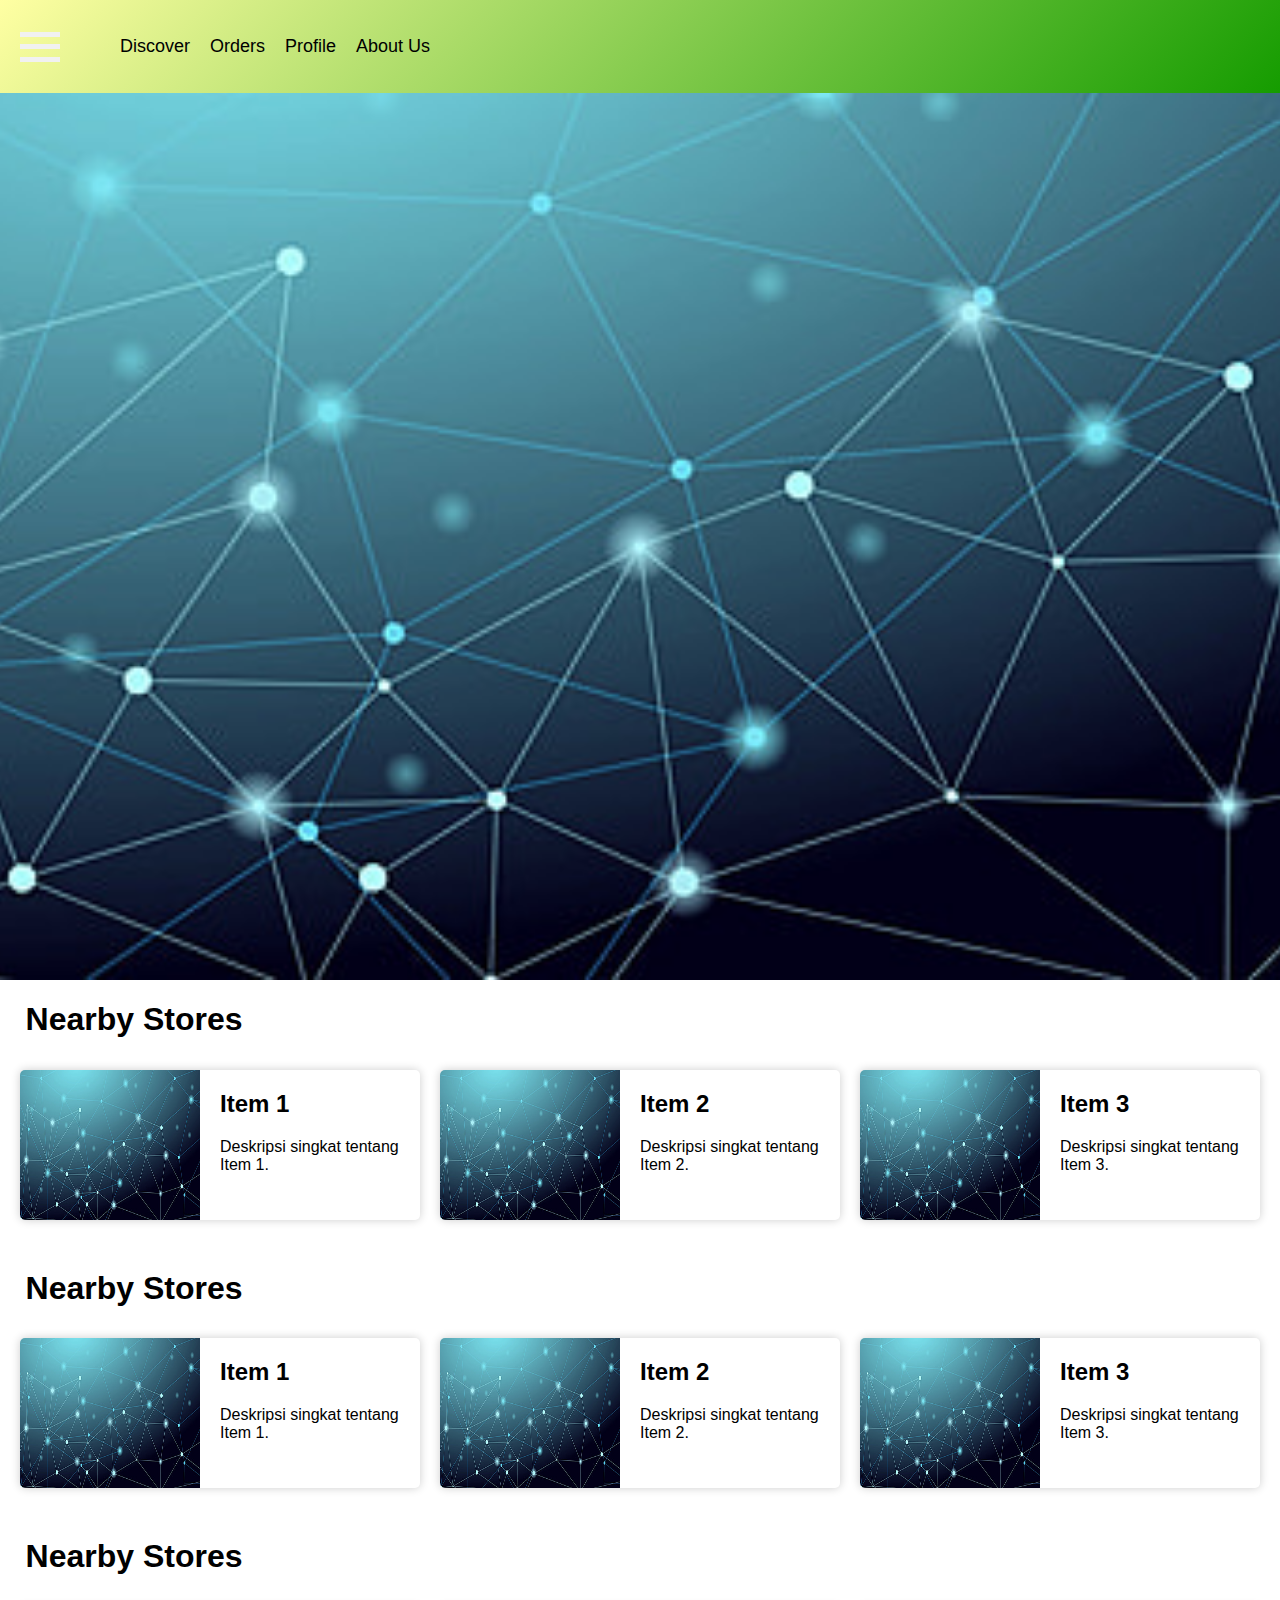
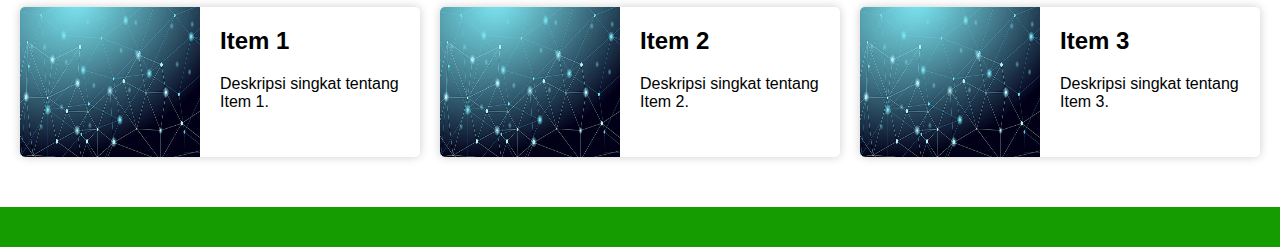
<file: index.html>
<!DOCTYPE html>
<html lang="en">
  <head>
    <meta charset="UTF-8" />
    <meta name="viewport" content="width=device-width, initial-scale=1.0" />
    <title>Document</title>
    <link rel="stylesheet" href="style.css" />
  </head>
  <body>
    <!-- Navbar -->
    <nav>
      <!-- Sidebar -->
      <div class="sidebar" id="sidebar">
        <ul>
          <li><a href="profile.html">Profile</a></li>
          <li><a href="orders.html">Orders</a></li>
          <li><a href="#">Settings</a></li>
          <li><a href="#">Help</a></li>
        </ul>
        <div class="about">
          <a href="#">About Us</a>
        </div>
      </div>
      <!-- Sidebar -->

      <div class="list">
        <div class="hamburger" id="hamburger">
          <div class="line"></div>
          <div class="line"></div>
          <div class="line"></div>
        </div>
        <ul>
          <li><a href="">Discover</a></li>
          <li><a href="orders.html">Orders</a></li>
          <li><a href="profile.html">Profile</a></li>
          <li><a href="about.html">About Us</a></li>
        </ul>
      </div>
    </nav>
    <!-- Navbar -->

    <!-- Main Konten-->
    <main>
      <div class="background" id="background"></div>
    </main>

    <div class="container">
      <div class="product">
        <h1>Nearby Stores</h1>
        <div class="gallery">
          <div class="card">
            <div class="image-container">
              <img src="./assets/background.png" alt="Food Item 1" />
            </div>
            <div class="text-container">
              <h2>Item 1</h2>
              <p>Deskripsi singkat tentang Item 1.</p>
            </div>
          </div>
          <div class="card">
            <div class="image-container">
              <img src="./assets/background.png" alt="Food Item 2" />
            </div>
            <div class="text-container">
              <h2>Item 2</h2>
              <p>Deskripsi singkat tentang Item 2.</p>
            </div>
          </div>
          <div class="card">
            <div class="image-container">
              <img src="./assets/background.png" alt="Food Item 3" />
            </div>
            <div class="text-container">
              <h2>Item 3</h2>
              <p>Deskripsi singkat tentang Item 3.</p>
            </div>
          </div>
        </div>
        <h1>Nearby Stores</h1>
        <div class="gallery">
          <div class="card">
            <div class="image-container">
              <img src="./assets/background.png" alt="Food Item 1" />
            </div>
            <div class="text-container">
              <h2>Item 1</h2>
              <p>Deskripsi singkat tentang Item 1.</p>
            </div>
          </div>
          <div class="card">
            <div class="image-container">
              <img src="./assets/background.png" alt="Food Item 2" />
            </div>
            <div class="text-container">
              <h2>Item 2</h2>
              <p>Deskripsi singkat tentang Item 2.</p>
            </div>
          </div>
          <div class="card">
            <div class="image-container">
              <img src="./assets/background.png" alt="Food Item 3" />
            </div>
            <div class="text-container">
              <h2>Item 3</h2>
              <p>Deskripsi singkat tentang Item 3.</p>
            </div>
          </div>
        </div>
        <h1>Nearby Stores</h1>
        <div class="gallery">
          <div class="card">
            <div class="image-container">
              <img src="./assets/background.png" alt="Food Item 1" />
            </div>
            <div class="text-container">
              <h2>Item 1</h2>
              <p>Deskripsi singkat tentang Item 1.</p>
            </div>
          </div>
          <div class="card">
            <div class="image-container">
              <img src="./assets/background.png" alt="Food Item 2" />
            </div>
            <div class="text-container">
              <h2>Item 2</h2>
              <p>Deskripsi singkat tentang Item 2.</p>
            </div>
          </div>
          <div class="card">
            <div class="image-container">
              <img src="./assets/background.png" alt="Food Item 3" />
            </div>
            <div class="text-container">
              <h2>Item 3</h2>
              <p>Deskripsi singkat tentang Item 3.</p>
            </div>
          </div>
        </div>
      </div>
    </div>
    <!-- Main -->

    <!-- Footer -->
    <footer></footer>
    <!-- Footer -->

    <!-- Script -->
    <script src="script.js"></script>
  </body>
</html>
</file>
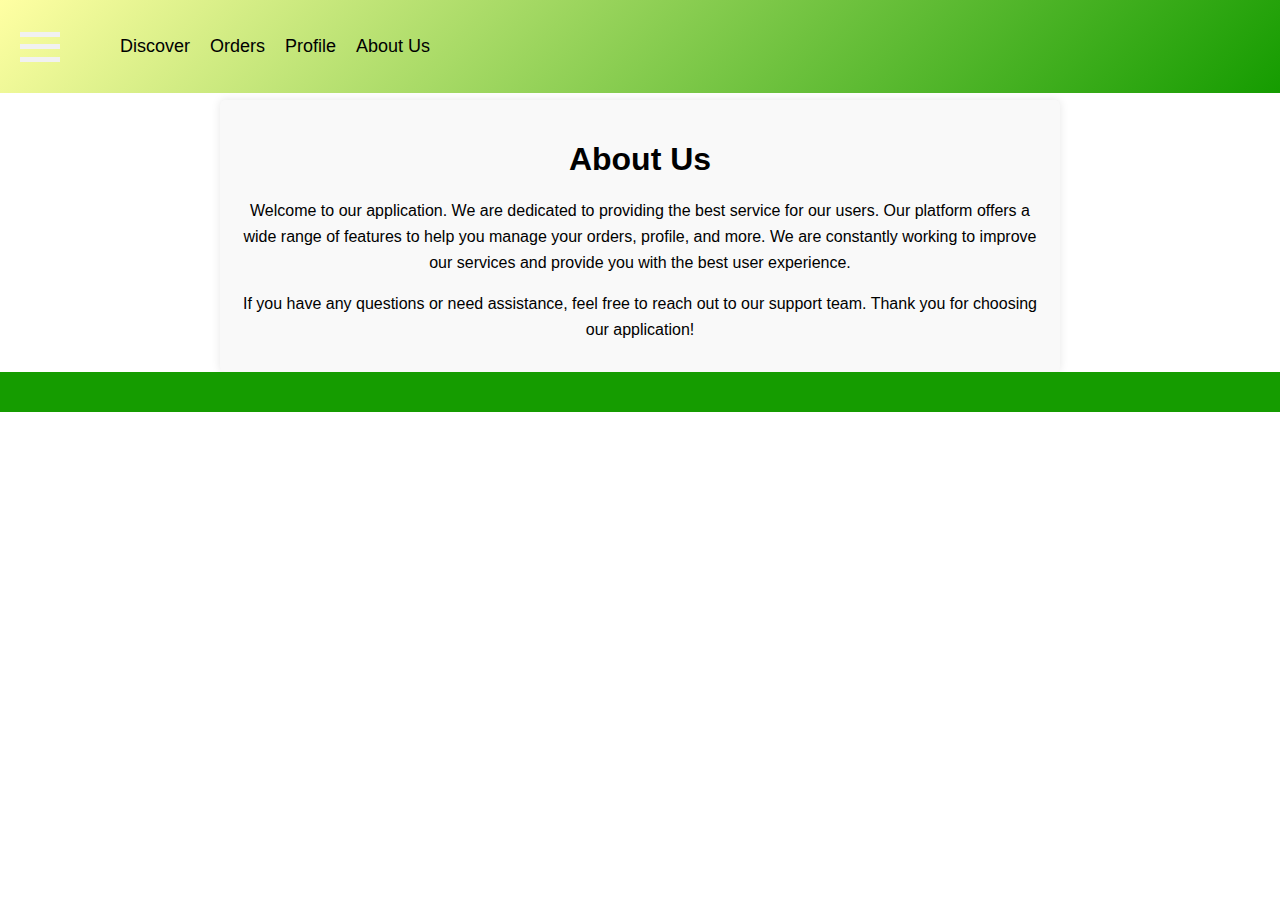
<file: about.html>
<!DOCTYPE html>
<html lang="en">
  <head>
    <meta charset="UTF-8" />
    <meta name="viewport" content="width=device-width, initial-scale=1.0" />
    <title>About Us</title>
    <link rel="stylesheet" href="about.css" />
  </head>
  <body>
    <!-- Navbar -->
    <nav>
      <!-- Main Sidebar -->
      <div class="sidebar" id="main-sidebar">
        <ul>
          <li><a href="profile.html">Profile</a></li>
          <li><a href="orders.html">Orders</a></li>
          <li><a href="#">Settings</a></li>
          <li><a href="#">Help</a></li>
        </ul>
        <div class="about">
          <a href="about.html">About Us</a>
        </div>
      </div>
      <!-- Main Sidebar -->

      <div class="list">
        <div class="hamburger" id="hamburger">
          <div class="line"></div>
          <div class="line"></div>
          <div class="line"></div>
        </div>
        <ul>
          <li><a href="#">Discover</a></li>
          <li><a href="orders.html">Orders</a></li>
          <li><a href="profile.html">Profile</a></li>
          <li><a href="about.html">About Us</a></li>
        </ul>
      </div>
    </nav>
    <!-- Navbar -->

    <!-- Main Content -->
    <main>
      <div class="background" id="background"></div>
    </main>

    <div class="container">
      <div class="about-content">
        <h1>About Us</h1>
        <p>
          Welcome to our application. We are dedicated to providing the best
          service for our users. Our platform offers a wide range of features to
          help you manage your orders, profile, and more. We are constantly
          working to improve our services and provide you with the best user
          experience.
        </p>
        <p>
          If you have any questions or need assistance, feel free to reach out
          to our support team. Thank you for choosing our application!
        </p>
      </div>
    </div>
    <!-- Main Content -->

    <!-- Footer -->
    <footer></footer>
    <!-- Footer -->

    <!-- Script -->
    <script src="about.js"></script>
  </body>
</html>
</file>
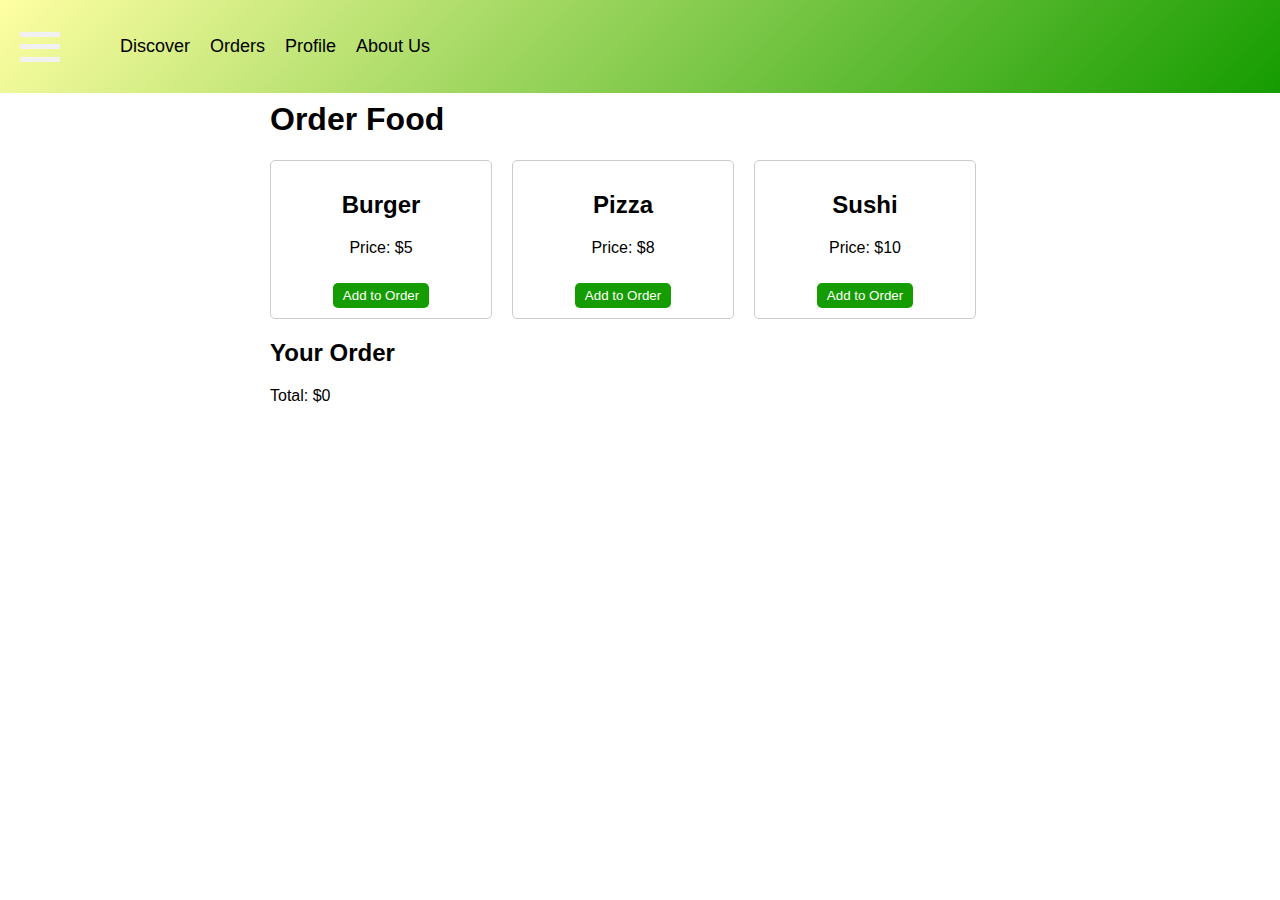
<file: orders.html>
<!DOCTYPE html>
<html lang="en">
<head>
    <meta charset="UTF-8">
    <meta name="viewport" content="width=device-width, initial-scale=1.0">
    <title>Orders</title>
    <link rel="stylesheet" href="orders.css">
</head>
<body>
    <!-- Navbar -->
    <nav>
        <!-- Sidebar -->
        <div class="sidebar" id="sidebar">
            <ul>
                <li><a href="profile.html">Profile</a></li>
                <li><a href="orders.html">Orders</a></li>
                <li><a href="#">Settings</a></li>
                <li><a href="#">Help</a></li>
            </ul>
            <div class="about">
                <a href="#">About Us</a>
            </div>
        </div>
        <!-- Sidebar -->

        <div class="list">
            <div class="hamburger" id="hamburger">
                <div class="line"></div>
                <div class="line"></div>
                <div class="line"></div>
            </div>
            <ul>
                <li><a href="#">Discover</a></li>
                <li><a href="orders.html">Orders</a></li>
                <li><a href="profile.html">Profile</a></li>
                <li><a href="#">About Us</a></li>
            </ul>
        </div>
    </nav>
    <!-- Navbar -->

    <!-- Main Content -->
    <main>
        <div class="container">
            <h1>Order Food</h1>
            <div class="menu">
                <div class="product" data-name="Burger" data-price="5">
                    <h2>Burger</h2>
                    <p>Price: $5</p>
                    <button>Add to Order</button>
                </div>
                <div class="product" data-name="Pizza" data-price="8">
                    <h2>Pizza</h2>
                    <p>Price: $8</p>
                    <button>Add to Order</button>
                </div>
                <div class="product" data-name="Sushi" data-price="10">
                    <h2>Sushi</h2>
                    <p>Price: $10</p>
                    <button>Add to Order</button>
                </div>
            </div>
            <h2>Your Order</h2>
            <ul id="order-list">
                <!-- Order items will appear here -->
            </ul>
            <p id="total">Total: $0</p>
        </div>
    </main>
    <!-- Main Content -->

    <!-- Footer -->
    <footer></footer>
    <!-- Footer -->

    <!-- Script -->
    <script src="script.js"></script>
</body>
</html>
</file>
<file: style.css>
/* Humberger Button */
body {
    font-family: Arial, Helvetica, sans-serif;
    padding: 0;
    margin: 0;
    box-sizing: border-box;
}

.hamburger {
    width: 40px;
    height: 30px;
    display: flex;
    flex-direction: column;
    justify-content: space-between;
    cursor: pointer;
}

.line {
    width: 100%;
    height: 5px;
    background-color: #f1f1f1;
    transition: all 0.3s;
}

/* Animated Hamburger Lines */
.hamburger.active .line:nth-child(1) {
    transform: translateY(12.5px) rotate(45deg);
}

.hamburger.active .line:nth-child(2) {
    opacity: 0;
}

.hamburger.active .line:nth-child(3) {
    transform: translateY(-12.5px) rotate(-45deg);
}
/* Humberger Button */

nav {
    background: linear-gradient(-45deg, #159c00, #ffffa3);
    position: fixed;
    top: 0;
    right: 0;
    left: 0;
    z-index: 1000;
}

nav div.list {
    display: flex;
    align-items: center;
    margin: 20px;
}

nav div.list ul li a {
    text-decoration: none;
    color: inherit;
    font-size: 18px;
    cursor: pointer;
}

nav div.list ul li {
    list-style: none;
    margin-left: 20px;
}

nav div.list ul {
    display: flex;
    flex-direction: row;
}

/* BACKGROUND */
#background {
    background-image: url('assets/background.png');
    background-size: cover;
    background-position: center;
    height: 100vh;
    padding-top: 80px; /* Adjust this value based on the height of your navbar */
}

#background h1 {
    /* text-align: center;   */
    color: white;
    /* padding-top: 200px;  */
}
/* BACKGROUND */

footer {
    text-align: center;
    padding: 20px;
    background: #159c00;
    color: white;
}


/* GALLERY */
/* body {
    font-family: Arial, sans-serif;
    margin: 0;

}

h1 {
    text-align: center;
    margin-bottom: 20px;
}

.gallery {
    display: flex;
    flex-wrap: wrap;
    justify-content: center;
    margin-bottom: 40px;
}

.item {
    flex-basis: 30%;
    margin: 10px;
    text-align: center;
}

.item img {
    width: 100%;
    height: auto;
}

.item p {
    margin-top: 10px;
    font-weight: bold;
} */

body {
    font-family: Arial, sans-serif;
    margin: 0;
    /* padding: 20px; */
}

h1 {
    /* text-align: center; */
    /* margin-bottom: 20px; */
}

.gallery {
    display: flex;
    flex-wrap: wrap;
    justify-content: center;
    margin-bottom: 40px;
}

.card {
    display: flex;
    /* flex-basis: 45%; */
    flex-wrap: wrap;
    margin: 10px;
    box-shadow: 0 0 10px rgba(0, 0, 0, 0.2);
    border-radius: 5px;
    overflow: hidden;
    width: 400px;
    height: 150px;
}

.image-container {
    flex: 1;
}

.image-container img {
    width: 100%;
    height: 100%;
}

.text-container {
    flex: 1;
    padding: 20px;
}

.text-container h2 {
    margin-top: 0;
}

.text-container p {
    margin-bottom: 0;
}

.product h1{
    text-align: left;
    margin-left: 2%;
}

/* Sidebar */
.sidebar {
    position: fixed;
    top: 0;
    left: -250px; /* Menyembunyikan sidebar di luar layar */
    width: 250px;
    height: 100vh;
    background: #ffffff;
    transition: left 0.3s ease;
  }
  
  .sidebar.active {
    left: 0; /* Menampilkan sidebar */
  }
  
  .sidebar ul {
    list-style: none;
    padding: 0;
    margin-top: 80px;
  }
  
  .sidebar ul li {
    padding: 15px 20px;
  }
  
  .sidebar ul li a {
    text-decoration: none;
    color: #333333;
    font-size: 16px;
  }
  
  .sidebar ul li a:hover {
    color: #159c00;
  }
  
  .about {
    position: absolute;
    bottom: 20px;
    width: 100%;
    text-align: center;
  }
  
  .about a {
    text-decoration: none;
    color: #333333;
  }
  /* Sidebar */
  
/* Media Queries */
/* @media (max-width: 768px) {
    nav .list ul {
        display: none;
        flex-direction: column;
        position: fixed;
        top: 60px;
        right: 0;
        background: linear-gradient(-45deg, #159c00, #ffffa3);
        width: 200px;
        height: calc(100% - 60px);
        z-index: 1000;
    }

    nav .list ul.active {
        display: flex;
    }

    .hamburger {
        display: flex;
    }

    .gallery {
        padding: 10px;
    }

    .card {
        flex-direction: row;
        height: auto;
    }

    .image-container {
        width: 50%;
        height: auto;
    }

    .text-container {
        width: 50%;
        padding: 10px;
    }

    .product h1 {
        text-align: center;
        margin: 10px 0;
    }
} */

/* @media (max-width: 480px) {
    nav .list ul li {
        margin-left: 0;
        margin-top: 10px;
    }

    nav .list ul li a {
        font-size: 16px;
    }

    .card {
        flex-direction: column;
        height: auto;
    }

    .image-container, .text-container {
        width: 100%;
    }

    .text-container {
        padding: 10px;
    }
} */
</file>
<file: about.css>
/* General Styles */
body {
    font-family: Arial, Helvetica, sans-serif;
    margin: 0;
    padding: 0;
    box-sizing: border-box;
}

nav {
    background: linear-gradient(-45deg, #159c00, #ffffa3);
    position: fixed;
    top: 0;
    right: 0;
    left: 0;
    z-index: 1000;
}

nav .list {
    display: flex;
    align-items: center;
    margin: 20px;
}

nav .list ul {
    display: flex;
    flex-direction: row;
}

nav .list ul li {
    list-style: none;
    margin-left: 20px;
}

nav .list ul li a {
    text-decoration: none;
    color: inherit;
    font-size: 18px;
    cursor: pointer;
}

.hamburger {
    width: 40px;
    height: 30px;
    display: flex;
    flex-direction: column;
    justify-content: space-between;
    cursor: pointer;
}

.hamburger .line {
    width: 100%;
    height: 5px;
    background-color: #f1f1f1;
    transition: all 0.3s;
}

.hamburger.active .line:nth-child(1) {
    transform: translateY(12.5px) rotate(45deg);
}

.hamburger.active .line:nth-child(2) {
    opacity: 0;
}

.hamburger.active .line:nth-child(3) {
    transform: translateY(-12.5px) rotate(-45deg);
}

.sidebar {
    position: fixed;
    top: 0;
    left: -250px;
    width: 250px;
    height: 100vh;
    background: #ffffff;
    transition: left 0.3s ease;
}

.sidebar.active {
    left: 0;
}

.sidebar ul {
    list-style: none;
    padding: 0;
    margin-top: 80px;
}

.sidebar ul li {
    padding: 15px 20px;
}

.sidebar ul li a {
    text-decoration: none;
    color: #333333;
    font-size: 16px;
}

.sidebar ul li a:hover {
    color: #159c00;
}

.about {
    position: absolute;
    bottom: 20px;
    width: 100%;
    text-align: center;
}

.about a {
    text-decoration: none;
    color: #333333;
}

/* Main Content */
.container {
    padding-top: 100px;
    text-align: center;
}

.about-content {
    max-width: 800px;
    margin: 0 auto;
    padding: 20px;
    background: #f9f9f9;
    box-shadow: 0 0 10px rgba(0, 0, 0, 0.1);
    border-radius: 5px;
}

.about-content h1 {
    margin-bottom: 20px;
}

.about-content p {
    line-height: 1.6;
    margin-bottom: 10px;
}

/* Footer */
footer {
    text-align: center;
    padding: 20px;
    background: #159c00;
    color: white;
}
</file>
<file: orders.css>
/* General Styles */
body {
    font-family: Arial, Helvetica, sans-serif;
    margin: 0;
    padding: 0;
    box-sizing: border-box;
}

nav {
    background: linear-gradient(-45deg, #159c00, #ffffa3);
    position: fixed;
    top: 0;
    right: 0;
    left: 0;
    z-index: 1000;
}

nav .list {
    display: flex;
    align-items: center;
    margin: 20px;
}

nav .list ul {
    display: flex;
    flex-direction: row;
}

nav .list ul li {
    list-style: none;
    margin-left: 20px;
}

nav .list ul li a {
    text-decoration: none;
    color: inherit;
    font-size: 18px;
    cursor: pointer;
}

.hamburger {
    width: 40px;
    height: 30px;
    display: flex;
    flex-direction: column;
    justify-content: space-between;
    cursor: pointer;
}

.hamburger .line {
    width: 100%;
    height: 5px;
    background-color: #f1f1f1;
    transition: all 0.3s;
}

.hamburger.active .line:nth-child(1) {
    transform: translateY(12.5px) rotate(45deg);
}

.hamburger.active .line:nth-child(2) {
    opacity: 0;
}

.hamburger.active .line:nth-child(3) {
    transform: translateY(-12.5px) rotate(-45deg);
}

.sidebar {
    position: fixed;
    top: 0;
    left: -250px;
    width: 250px;
    height: 100vh;
    background: #ffffff;
    transition: left 0.3s ease;
}

.sidebar.active {
    left: 0;
}

.sidebar ul {
    list-style: none;
    padding: 0;
    margin-top: 80px;
}

.sidebar ul li {
    padding: 15px 20px;
}

.sidebar ul li a {
    text-decoration: none;
    color: #333333;
    font-size: 16px;
}

.sidebar ul li a:hover {
    color: #159c00;
}

.about {
    position: absolute;
    bottom: 20px;
    width: 100%;
    text-align: center;
}

.about a {
    text-decoration: none;
    color: #333333;
}

.container {
    padding: 80px 20px 20px 270px; /* Adjust padding for fixed navbar and sidebar */
}

.menu {
    display: flex;
    flex-wrap: wrap;
    gap: 20px;
}

.product {
    border: 1px solid #ccc;
    border-radius: 5px;
    padding: 10px;
    width: 200px;
    text-align: center;
}

.product button {
    margin-top: 10px;
    padding: 5px 10px;
    background-color: #159c00;
    color: white;
    border: none;
    border-radius: 5px;
    cursor: pointer;
}

.product button:hover {
    background-color: #0e7000;
}

#order-list {
    list-style: none;
    padding: 0;
}

#order-list li {
    margin: 5px 0;
}
</file>
